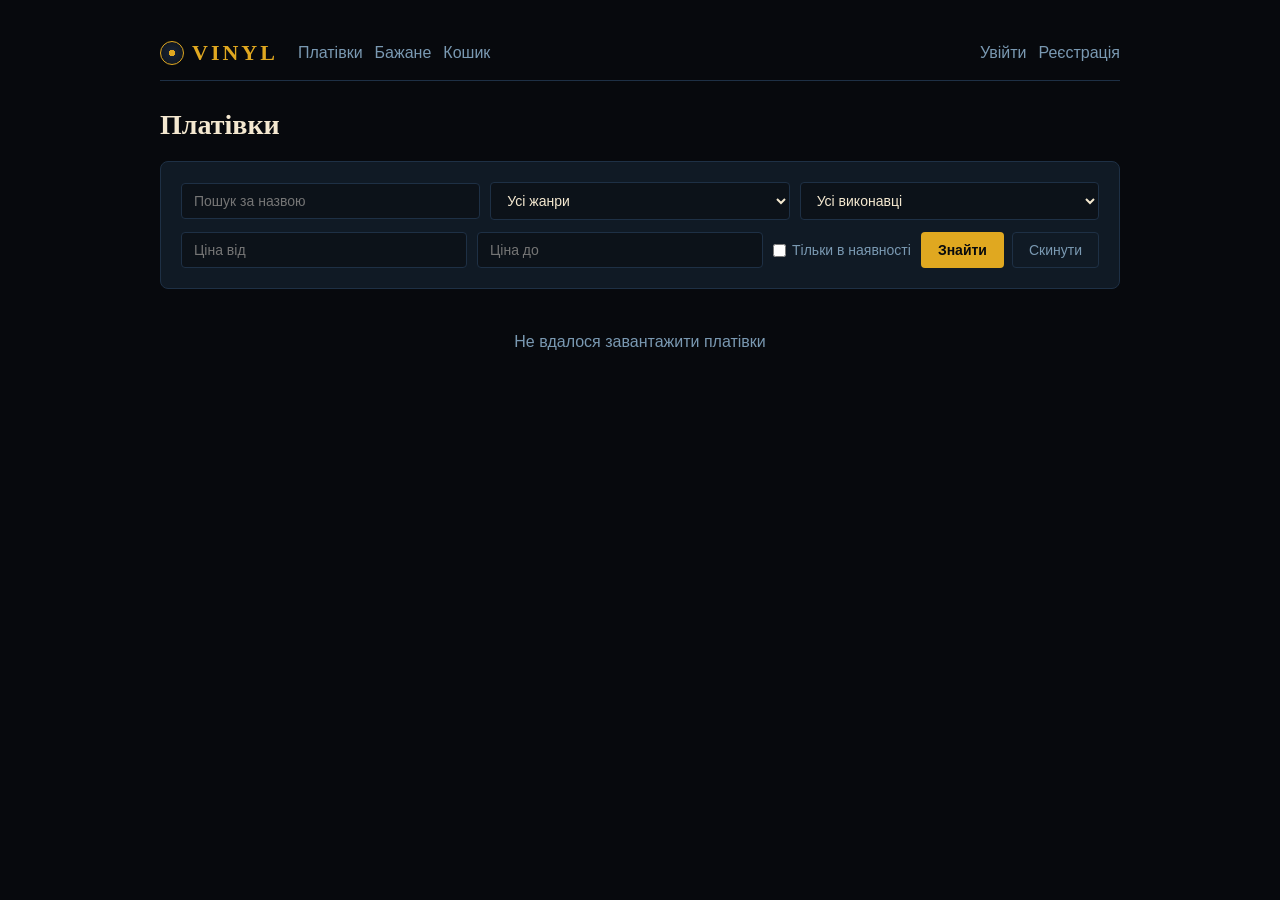
<file: index.html>
<!DOCTYPE html>
<html lang="uk">
    <head>
        <meta charset="UTF-8">
        <title>Vinyl Shop</title>
        <link rel="stylesheet" href="style.css">
    </head>
    <body>
        <header>
            <div class="nav-links">
                <a href="index.html" class="logo">VINYL</a>
                <a href="index.html">Платівки</a>
                <a href="wishlist.html">Бажане</a>
                <a href="cart.html">Кошик</a>
            </div>
            <div class="auth-links">
                <span id="user-name"></span>
                <button id="logout-button" type="button">Вийти</button>
                <a id="login-link" href="login.html">Увійти</a>
                <a id="register-link" href="register.html">Реєстрація</a>
            </div>
        </header>

        <h1>Платівки</h1>

        <form id="filters-form" class="filters-form">
            <div class="filters-row">
                <input type="text" id="search-input" placeholder="Пошук за назвою">
                <select id="genre-select">
                    <option value="">Усі жанри</option>
                </select>
                <select id="artist-select">
                    <option value="">Усі виконавці</option>
                </select>
            </div>
            <div class="filters-row">
                <input type="number" id="min-price-input" min="0" placeholder="Ціна від">
                <input type="number" id="max-price-input" min="0" placeholder="Ціна до">
                <label class="checkbox-label">
                    <input type="checkbox" id="in-stock-input">
                    Тільки в наявності
                </label>
                <div class="filters-actions">
                    <button type="submit">Знайти</button>
                    <button type="button" id="reset-filters">Скинути</button>
                </div>
            </div>
        </form>

        <p id="catalog-status" hidden></p>
        <div id="albums-grid" class="albums-grid"></div>

        <div id="album-card" class="modal-overlay" hidden>
            <div class="modal-content">
                <button id="close-card" class="modal-close" type="button" aria-label="Закрити">&times;</button>
                <div id="card-info"></div>
                <div id="card-cart"></div>
                <div id="card-notify"></div>
                <div id="card-tracks"></div>
                <div id="card-reviews"></div>
            </div>
        </div>

        <script src="auth.js"></script>
        <script src="cart-button.js"></script>
        <script src="notify.js"></script>
        <script src="reviews.js"></script>
        <script src="tracks.js"></script>
        <script src="catalog.js"></script>
    </body>
</html>
</file>
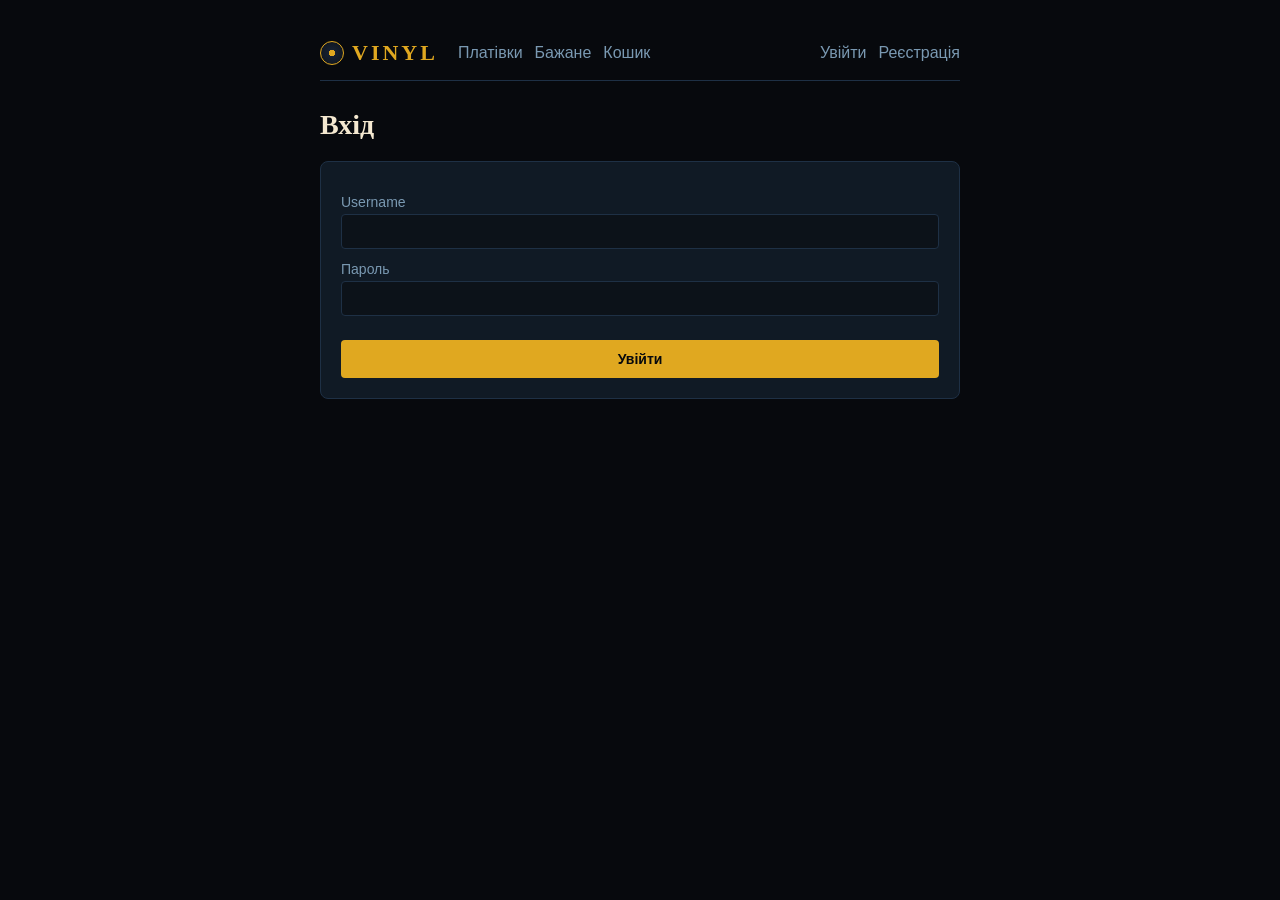
<file: cart.html>
<!DOCTYPE html>
<html lang="uk">
    <head>
        <meta charset="UTF-8">
        <title>Кошик</title>
        <link rel="stylesheet" href="style.css">
    </head>
    <body>
        <header>
            <div class="nav-links">
                <a href="index.html" class="logo">VINYL</a>
                <a href="index.html">Платівки</a>
                <a href="wishlist.html">Бажане</a>
                <a href="cart.html">Кошик</a>
            </div>
            <div class="auth-links">
                <span id="user-name"></span>
                <button id="logout-button" type="button">Вийти</button>
                <a id="login-link" href="login.html">Увійти</a>
                <a id="register-link" href="register.html">Реєстрація</a>
            </div>
        </header>
        <h1>Кошик</h1>
        <p id="cart-message"></p>
        <ul id="cart-items"></ul>
        <p id="cart-total"></p>
        <script src="auth.js"></script>
        <script src="cart.js"></script>
    </body>
</html>
</file>
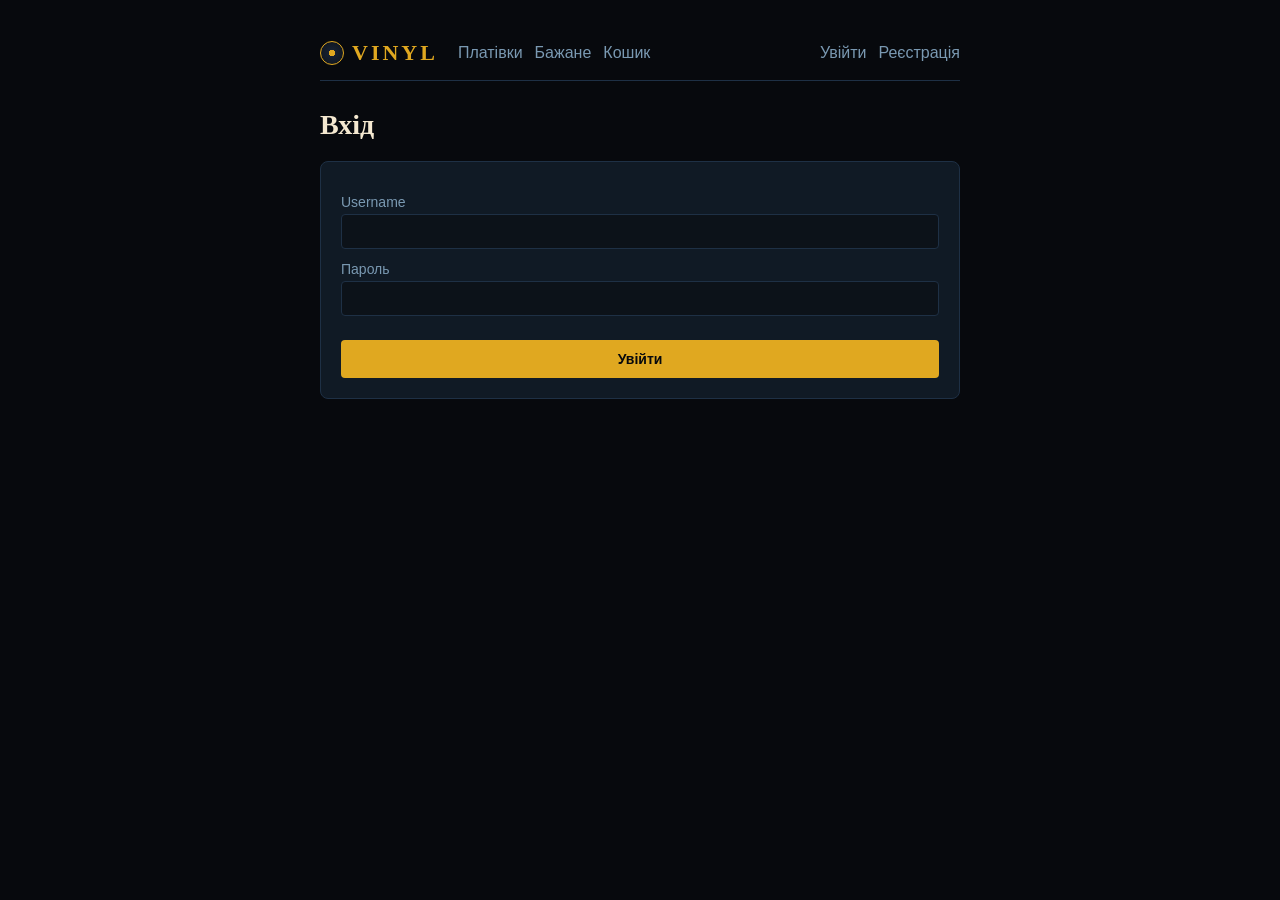
<file: login.html>
<!DOCTYPE html>
<html lang="uk">
    <head>
        <meta charset="UTF-8">
        <title>Вхід</title>
        <link rel="stylesheet" href="style.css">
    </head>
    <body>
        <header>
            <div class="nav-links">
                <a href="index.html" class="logo">VINYL</a>
                <a href="index.html">Платівки</a>
                <a href="wishlist.html">Бажане</a>
                <a href="cart.html">Кошик</a>
            </div>
            <div class="auth-links">
                <span id="user-name"></span>
                <button id="logout-button" type="button">Вийти</button>
                <a id="login-link" href="login.html">Увійти</a>
                <a id="register-link" href="register.html">Реєстрація</a>
            </div>
        </header>
        <h1>Вхід</h1>
        <form id="login-form">
            <label for="username">Username</label>
            <input id="username" type="text">
            <label for="password">Пароль</label>
            <input id="password" type="password">
            <span id="error" class="error"></span>
            <button type="submit">Увійти</button>
        </form>
        <script src="auth.js"></script>
        <script src="login.js"></script>
    </body>
</html>
</file>
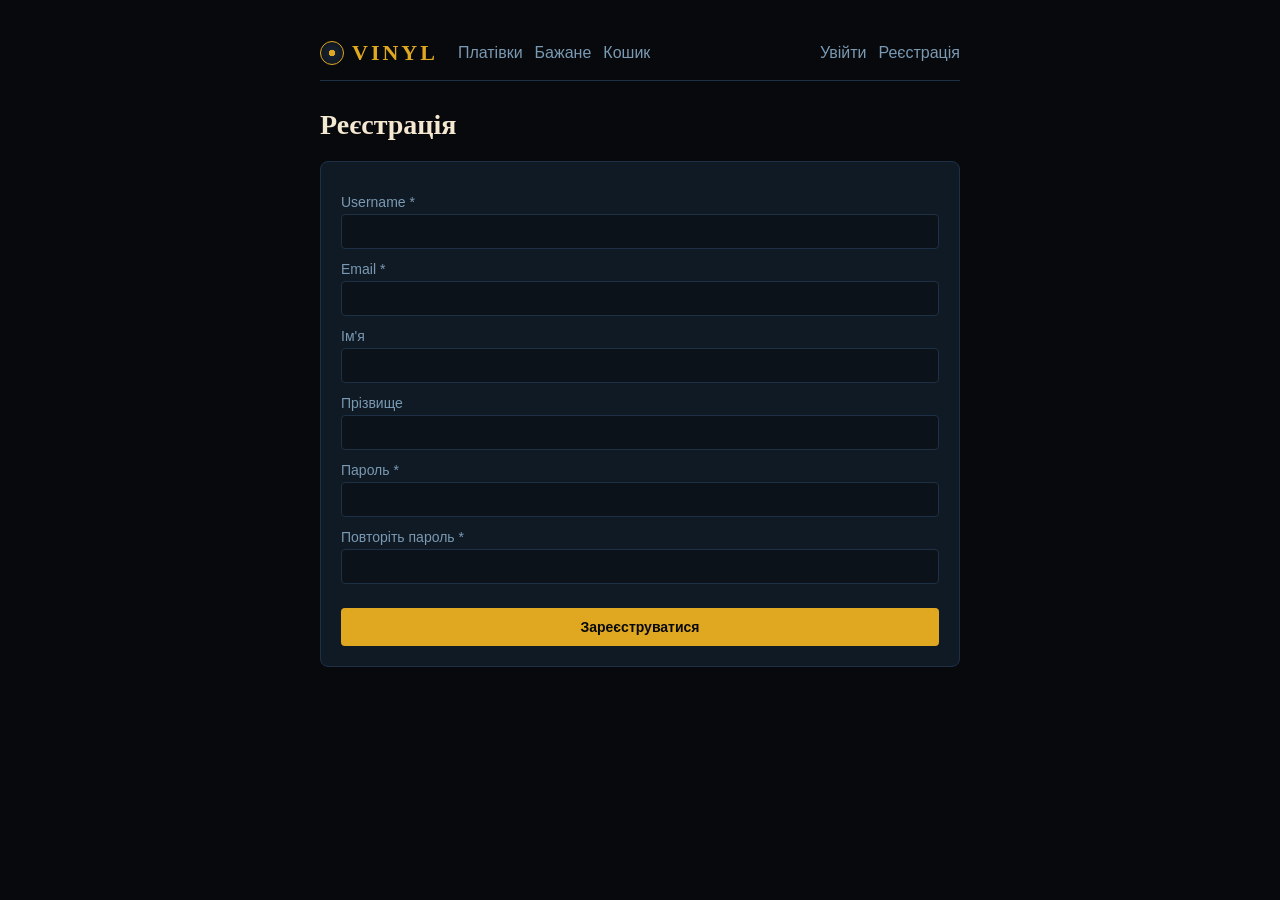
<file: register.html>
<!DOCTYPE html>
<html lang="uk">
    <head>
        <meta charset="UTF-8">
        <title>Реєстрація</title>
        <link rel="stylesheet" href="style.css">
    </head>
    <body>
        <header>
            <div class="nav-links">
                <a href="index.html" class="logo">VINYL</a>
                <a href="index.html">Платівки</a>
                <a href="wishlist.html">Бажане</a>
                <a href="cart.html">Кошик</a>
            </div>
            <div class="auth-links">
                <span id="user-name"></span>
                <button id="logout-button" type="button">Вийти</button>
                <a id="login-link" href="login.html">Увійти</a>
                <a id="register-link" href="register.html">Реєстрація</a>
            </div>
        </header>
        <h1>Реєстрація</h1>
        <p id="register-notice" class="info-message" hidden></p>
        <form id="register-form">
            <label for="username">Username *</label>
            <input id="username" type="text" maxlength="150">
            <span id="error-username" class="error"></span>
            <label for="email">Email *</label>
            <input id="email" type="text" maxlength="254">
            <span id="error-email" class="error"></span>
            <label for="first_name">Ім'я</label>
            <input id="first_name" type="text" maxlength="50">
            <span id="error-first_name" class="error"></span>
            <label for="last_name">Прізвище</label>
            <input id="last_name" type="text" maxlength="50">
            <span id="error-last_name" class="error"></span>
            <label for="password">Пароль *</label>
            <input id="password" type="password" maxlength="128">
            <span id="error-password" class="error"></span>
            <label for="password2">Повторіть пароль *</label>
            <input id="password2" type="password" maxlength="128">
            <span id="error-password2" class="error"></span>
            <button type="submit">Зареєструватися</button>
        </form>
        <script src="auth.js"></script>
        <script src="register.js"></script>
    </body>
</html>
</file>
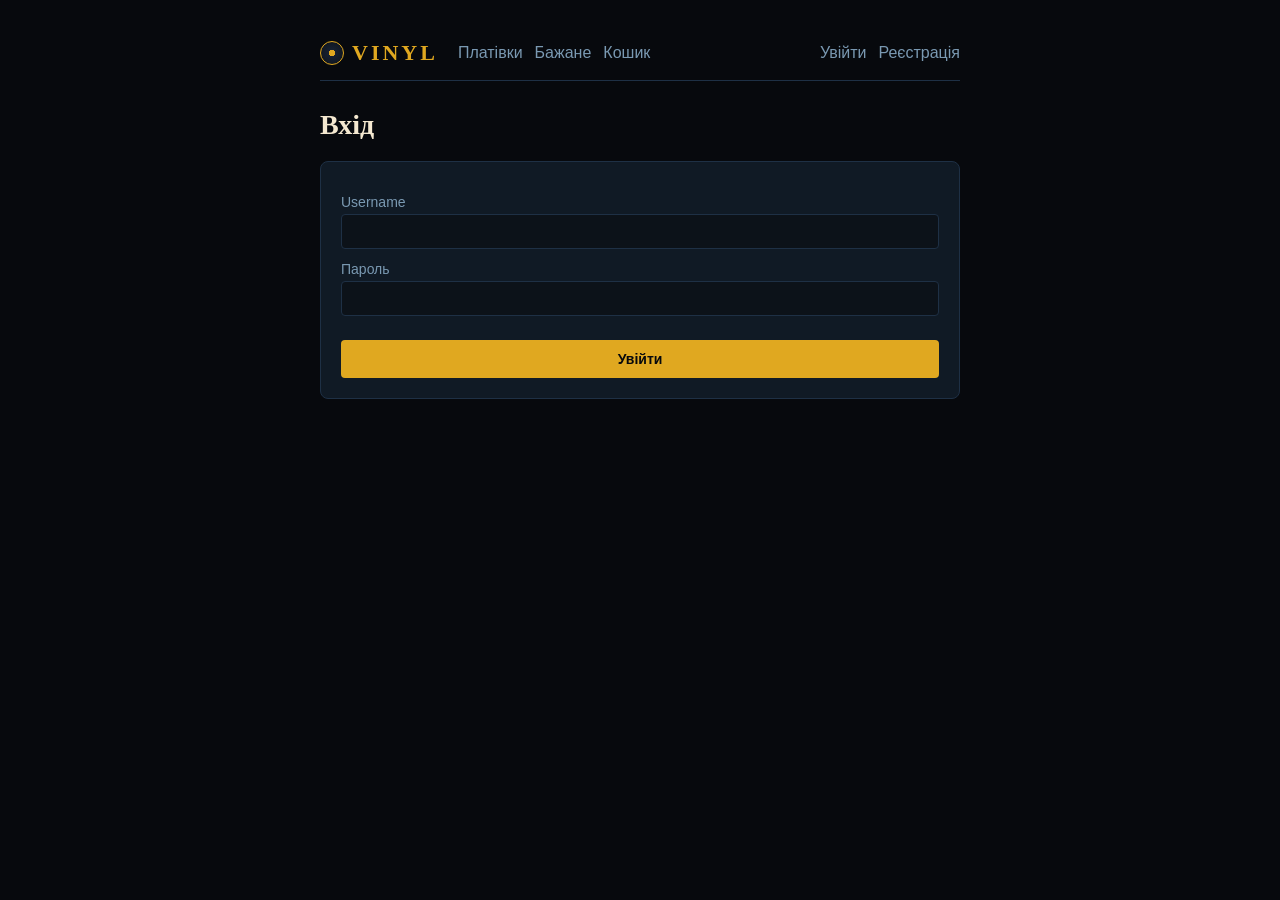
<file: wishlist.html>
<!DOCTYPE html>
<html lang="uk">
    <head>
        <meta charset="UTF-8">
        <title>Бажане</title>
        <link rel="stylesheet" href="style.css">
    </head>
    <body>
        <header>
            <div class="nav-links">
                <a href="index.html" class="logo">VINYL</a>
                <a href="index.html">Платівки</a>
                <a href="wishlist.html">Бажане</a>
                <a href="cart.html">Кошик</a>
            </div>
            <div class="auth-links">
                <span id="user-name"></span>
                <button id="logout-button" type="button">Вийти</button>
                <a id="login-link" href="login.html">Увійти</a>
                <a id="register-link" href="register.html">Реєстрація</a>
            </div>
        </header>
        <h1>Бажане</h1>
        <ul id="wishlist"></ul>
        <script src="auth.js"></script>
        <script src="wishlist.js"></script>
    </body>
</html>
</file>
<file: style.css>
:root {
    --bg: #07090d;
    --bg2: #0c1219;
    --panel: #101a25;
    --panel2: #162030;
    --border: #1e3045;
    --gold: #e0a820;
    --gold2: #ffc94a;
    --paper: #f4e8d0;
    --text: #7a99b2;
    --dim: #2e4458;
    --white: #ffffff;

    --font-body: "Segoe UI", "Helvetica Neue", Arial, sans-serif;
    --font-title: Georgia, "Times New Roman", serif;
}

[hidden] {
    display: none !important;
}

body {
    font-family: var(--font-body);
    max-width: 640px;
    margin: 40px auto;
    padding: 0 20px;
    background-color: var(--bg);
    color: var(--text);
}

header {
    display: flex;
    flex-wrap: wrap;
    justify-content: space-between;
    align-items: center;
    gap: 12px 24px;
    margin-bottom: 28px;
    padding-bottom: 14px;
    border-bottom: 1px solid var(--border);
}

.nav-links,
.auth-links {
    display: flex;
    flex-wrap: wrap;
    gap: 12px;
    align-items: center;
}

header a {
    color: var(--text);
    text-decoration: none;
    font-weight: 500;
    transition: color 0.2s;
}

header a:hover {
    color: var(--gold2);
}

#user-name {
    font-weight: 600;
    color: var(--gold);
}

.logo {
    display: inline-flex;
    align-items: center;
    gap: 8px;
    margin-right: 8px;
    font-family: var(--font-title);
    font-size: 22px;
    font-weight: 700;
    letter-spacing: 3px;
    color: var(--gold);
}

.logo::before {
    content: "";
    flex-shrink: 0;
    width: 22px;
    height: 22px;
    border-radius: 50%;
    border: 1px solid var(--gold);
    background: radial-gradient(
        circle,
        var(--gold) 0,
        var(--gold) 20%,
        var(--panel2) 22%,
        var(--bg2) 100%
    );
}

h1,
h2 {
    font-family: var(--font-title);
    color: var(--paper);
}

h1 {
    font-size: 28px;
    margin-bottom: 20px;
}

ul {
    list-style: none;
    padding: 0;
}

li {
    display: flex;
    justify-content: space-between;
    align-items: center;
    padding: 12px 16px;
    margin-bottom: 10px;
    background-color: var(--panel);
    border: 1px solid var(--border);
    border-radius: 6px;
    color: var(--paper);
}

form {
    background-color: var(--panel);
    padding: 20px;
    border: 1px solid var(--border);
    border-radius: 8px;
}

label {
    display: block;
    margin-top: 12px;
    font-size: 14px;
    font-weight: 500;
    color: var(--text);
}

input {
    width: 100%;
    padding: 9px 12px;
    margin-top: 4px;
    border: 1px solid var(--border);
    border-radius: 4px;
    background-color: var(--bg2);
    color: var(--paper);
    box-sizing: border-box;
    outline: none;
    transition: border-color 0.2s;
}

input:focus {
    border-color: var(--gold);
}

button {
    cursor: pointer;
    padding: 7px 14px;
    border-radius: 4px;
    border: 1px solid transparent;
    font-size: 14px;
    font-weight: 600;
    background-color: var(--gold);
    color: var(--bg);
    transition: background-color 0.2s;
}

button:hover {
    background-color: var(--gold2);
}

#logout-button {
    background-color: transparent;
    color: var(--text);
    border: 1px solid var(--border);
    padding: 5px 10px;
    font-weight: 500;
}

#logout-button:hover {
    background-color: var(--panel2);
    color: var(--paper);
}

form button {
    margin-top: 20px;
    width: 100%;
    padding: 10px;
}

.error {
    display: block;
    color: #ff7a7a;
    font-size: 13px;
    margin-top: 4px;
}

.info-message {
    background-color: var(--panel2);
    color: var(--paper);
    padding: 10px 14px;
    border-radius: 6px;
    margin-bottom: 16px;
    font-size: 14px;
    border-left: 4px solid var(--gold);
}

#cart-items li {
    flex-wrap: wrap;
    gap: 8px;
}

#cart-items li span {
    margin-right: auto;
    color: var(--paper);
}

#cart-items button:disabled {
    opacity: 0.4;
    cursor: not-allowed;
}

#cart-message {
    color: var(--text);
}

#cart-message a {
    color: var(--gold);
}

#cart-message a:hover {
    color: var(--gold2);
}

#cart-total {
    margin-top: 20px;
    text-align: right;
    font-size: 18px;
    font-weight: 600;
    color: var(--gold);
}

/* === Каталог і картка (Настя) === */
body:has(#albums-grid) {
    max-width: 960px;
}

.filters-form {
    display: flex;
    flex-direction: column;
    gap: 12px;
    margin-bottom: 24px;
}

.filters-row {
    display: flex;
    flex-wrap: wrap;
    gap: 10px;
    align-items: center;
}

.filters-form input[type="text"],
.filters-form input[type="number"],
.filters-form select {
    flex: 1 1 160px;
    width: auto;
    margin-top: 0;
    padding: 9px 12px;
    border: 1px solid var(--border);
    border-radius: 4px;
    background-color: var(--bg2);
    font-size: 14px;
    color: var(--paper);
    outline: none;
}

.filters-form select:focus {
    border-color: var(--gold);
}

.checkbox-label {
    display: flex;
    align-items: center;
    gap: 6px;
    margin-top: 0;
    cursor: pointer;
    user-select: none;
}

.checkbox-label input[type="checkbox"] {
    width: auto;
    margin: 0;
    accent-color: var(--gold);
}

.filters-actions {
    display: flex;
    gap: 8px;
    margin-left: auto;
}

.filters-form button {
    margin-top: 0;
    width: auto;
    padding: 9px 16px;
}

#reset-filters {
    background-color: transparent;
    color: var(--text);
    border: 1px solid var(--border);
    font-weight: 500;
}

#reset-filters:hover {
    background-color: var(--panel2);
    color: var(--paper);
}

#catalog-status {
    text-align: center;
    color: var(--text);
    padding: 20px;
}

.albums-grid {
    display: grid;
    grid-template-columns: repeat(auto-fill, minmax(210px, 1fr));
    gap: 18px;
}

.album-tile {
    display: flex;
    flex-direction: column;
    background-color: var(--panel);
    border: 1px solid var(--border);
    border-radius: 8px;
    overflow: hidden;
    cursor: pointer;
    transition: transform 0.15s, box-shadow 0.15s, border-color 0.15s;
}

.album-tile:hover {
    transform: translateY(-2px);
    border-color: var(--gold);
    box-shadow: 0 6px 18px rgba(0, 0, 0, 0.5);
}

.album-tile-cover {
    width: 100%;
    aspect-ratio: 1 / 1;
    object-fit: cover;
    background-color: var(--panel2);
}

.album-tile-body {
    display: flex;
    flex-direction: column;
    flex: 1;
    padding: 12px 14px;
}

.album-tile-title {
    margin: 0 0 4px;
    font-size: 16px;
    color: var(--paper);
}

.album-tile-artist {
    margin: 0 0 12px;
    font-size: 14px;
    color: var(--text);
}

.album-tile-footer {
    display: flex;
    justify-content: space-between;
    align-items: center;
    gap: 8px;
    margin-top: auto;
    flex-wrap: wrap;
}

.album-tile-price {
    font-weight: 600;
    color: var(--gold);
}

.out-of-stock-badge {
    font-size: 12px;
    padding: 2px 6px;
    border-radius: 4px;
    background-color: rgba(255, 122, 122, 0.12);
    color: #ff7a7a;
    font-weight: 500;
}

.modal-overlay {
    position: fixed;
    inset: 0;
    background-color: rgba(7, 9, 13, 0.8);
    display: flex;
    justify-content: center;
    align-items: center;
    padding: 20px;
    z-index: 1000;
}

.modal-content {
    position: relative;
    width: 100%;
    max-width: 680px;
    max-height: 90vh;
    overflow-y: auto;
    background-color: var(--panel);
    border: 1px solid var(--border);
    border-radius: 8px;
    padding: 24px;
    box-shadow: 0 10px 30px rgba(0, 0, 0, 0.6);
}

.modal-content li {
    background-color: var(--panel2);
}

.modal-close {
    position: absolute;
    top: 12px;
    right: 12px;
    background-color: transparent;
    color: var(--text);
    font-size: 24px;
    line-height: 1;
    padding: 4px 10px;
}

.modal-close:hover {
    background-color: var(--panel2);
    color: var(--gold2);
}

.card-info-layout {
    display: flex;
    gap: 20px;
    align-items: flex-start;
    margin-bottom: 16px;
}

.card-cover {
    width: 200px;
    height: 200px;
    object-fit: cover;
    border-radius: 6px;
    flex-shrink: 0;
    background-color: var(--panel2);
}

.card-details h2 {
    margin: 0 0 10px;
    font-size: 22px;
    padding-right: 28px;
}

.card-details p {
    margin: 6px 0;
    font-size: 14px;
    color: var(--text);
}

.card-price {
    font-size: 16px;
    font-weight: 600;
    color: var(--gold);
}

.card-stock.in-stock {
    color: #6fcf97;
    font-weight: 500;
}

.card-stock.out-of-stock {
    color: #ff7a7a;
    font-weight: 500;
}

#card-cart,
#card-notify,
#card-tracks,
#card-reviews {
    margin-top: 14px;
}

@media (max-width: 560px) {
    .card-info-layout {
        flex-direction: column;
    }

    .card-cover {
        width: 100%;
        height: auto;
        aspect-ratio: 1 / 1;
    }
}

.card-section-title {
    margin: 0 0 10px;
    font-size: 18px;
}

.tracks-status {
    margin: 0;
    font-size: 14px;
    opacity: 0.8;
}

.tracks-list {
    margin: 0;
}

.track-item {
    flex-direction: column;
    align-items: stretch;
    gap: 8px;
    padding: 10px 12px;
}

.track-info {
    display: flex;
    justify-content: space-between;
    align-items: center;
    gap: 12px;
    font-size: 14px;
}

.track-title {
    font-weight: 500;
}

.track-duration {
    opacity: 0.75;
    white-space: nowrap;
}

.track-audio {
    width: 100%;
    height: 34px;
}


/* === Кошик і бажане (Дар'я) === */
#card-cart button {
    margin-right: 8px;
}

#wishlist li {
    gap: 12px;
}

button:disabled {
    opacity: 0.5;
    cursor: not-allowed;
}


/* === Відгуки і сповіщення (Дарина) === */
.notify-button {
    background-color: transparent;
    color: var(--gold);
    border: 1px solid var(--gold);
}

.notify-button:hover {
    background-color: var(--panel2);
    color: var(--gold2);
}

.notify-message {
    margin: 8px 0 0;
    font-size: 13px;
    color: var(--paper);
}

.reviews-title {
    margin: 8px 0 12px;
    padding-top: 14px;
    border-top: 1px solid var(--border);
    color: var(--paper);
    font-family: var(--font-title);
}

.review-list {
    display: flex;
    flex-direction: column;
    gap: 10px;
    font-size: 14px;
}

.review {
    padding: 10px 12px;
    border: 1px solid var(--border);
    border-radius: 6px;
    background-color: var(--panel2);
}

.review-header {
    display: flex;
    flex-wrap: wrap;
    align-items: baseline;
    gap: 10px;
}

.review-header strong {
    color: var(--paper);
}

.review-stars {
    color: var(--gold);
    letter-spacing: 1px;
}

.review-date {
    margin-left: auto;
    font-size: 12px;
    color: var(--dim);
}

.review-text {
    margin: 6px 0 0;
    line-height: 1.4;
    white-space: pre-line;
}

.review-actions,
.review-form-actions {
    display: flex;
    gap: 8px;
    margin-top: 8px;
}

.secondary-button {
    background-color: transparent;
    color: var(--text);
    border: 1px solid var(--border);
    font-weight: 500;
    padding: 5px 10px;
}

.secondary-button:hover {
    background-color: var(--panel);
    color: var(--paper);
}

.review-form {
    display: flex;
    flex-direction: column;
    gap: 8px;
}

.review-form textarea,
.review-form select {
    width: 100%;
    padding: 9px 12px;
    border: 1px solid var(--border);
    border-radius: 4px;
    background-color: var(--bg2);
    color: var(--paper);
    font-family: var(--font-body);
    font-size: 14px;
    box-sizing: border-box;
    outline: none;
}

.review-form textarea {
    min-height: 70px;
    resize: vertical;
}

.review-form textarea:focus,
.review-form select:focus {
    border-color: var(--gold);
}

.review-form .error:empty {
    display: none;
}

.review-form button {
    width: auto;
    margin-top: 0;
}

.review-hint {
    font-size: 14px;
}

.review-hint a {
    color: var(--gold);
}
</file>
